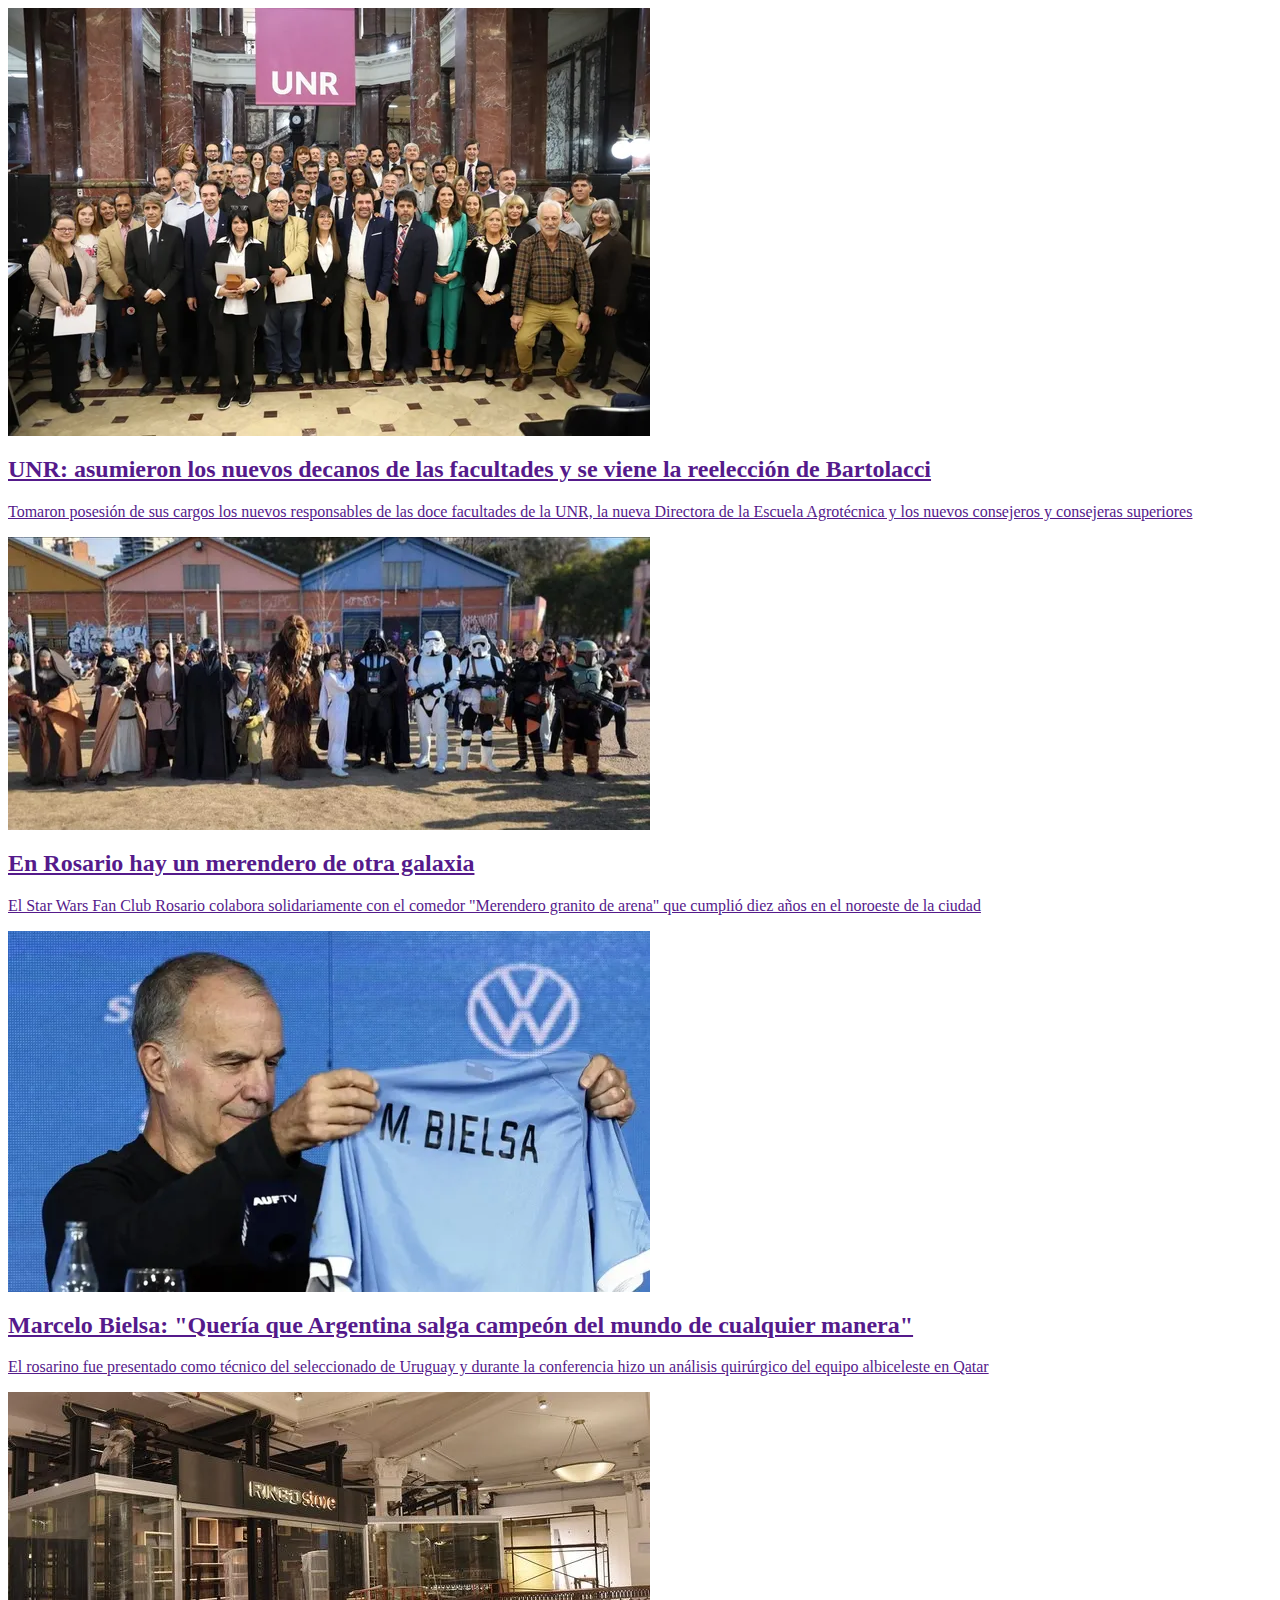
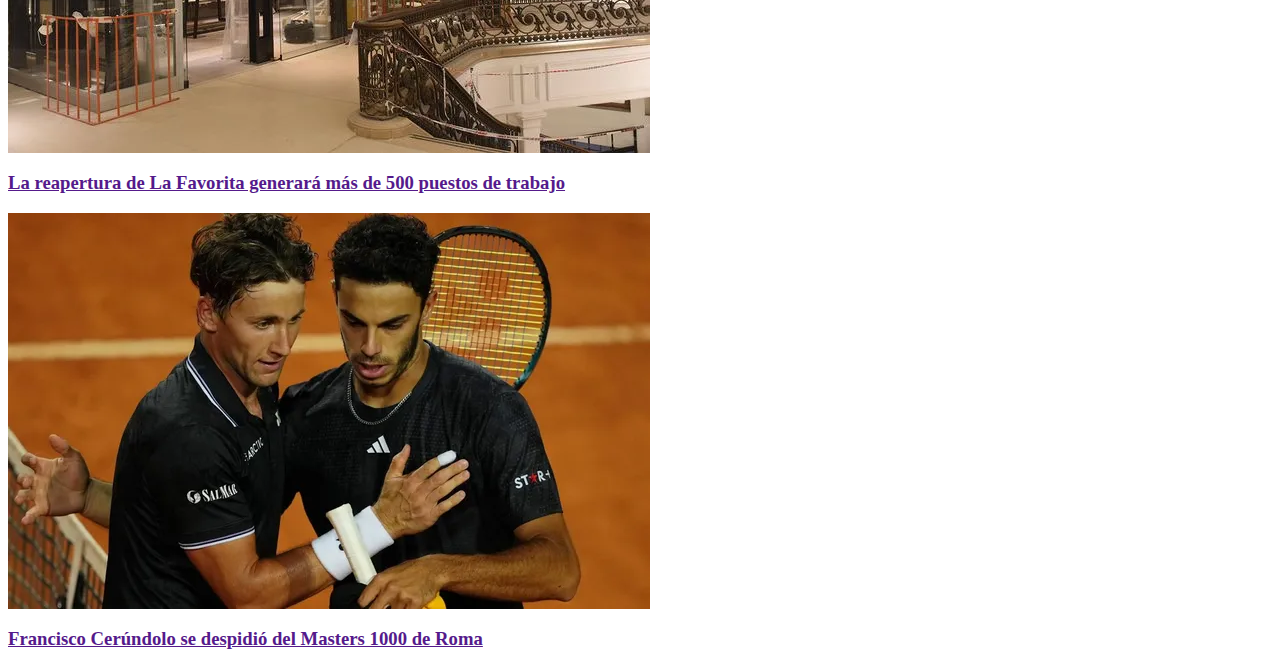
<file: aaa.html>
<body>
    <main>
        <div class="first-news">
            <a href="">
                <img src="/assets/unrjpg.webp" alt="">
                <h2>UNR: asumieron los nuevos decanos de las facultades y se viene la reelección de Bartolacci</h2>
                <p>Tomaron posesión de sus cargos los nuevos responsables de las doce facultades de la UNR, la nueva Directora de la Escuela Agrotécnica y los nuevos consejeros y consejeras superiores</p>
            </a>
        </div>
        <div class="second-news">
            <a href="">
                <img src="/assets/starwars.webp" alt="">
                <h2>En Rosario hay un merendero de otra galaxia</h2>
                <p>El Star Wars Fan Club Rosario colabora solidariamente con el comedor "Merendero granito de arena" que cumplió diez años en el noroeste de la ciudad</p>
            </a>
        </div>
        <div class="third-news">
            <a href="">
                <img src="/assets/bielsa.webp" alt="">
                <h2>Marcelo Bielsa: "Quería que Argentina salga campeón del mundo de cualquier manera"</h2>
                <p>El rosarino fue presentado como técnico del seleccionado de Uruguay y durante la conferencia hizo un análisis quirúrgico del equipo albiceleste en Qatar</p>
            </a>
        </div>
    </main>
    <aside>
        <div class="">
            <a href="">
                <img src="/assets/la-favorita-reformada.webp" alt="">
                <h3>La reapertura de La Favorita generará más de 500 puestos de trabajo</h3>
            </a>
            <a href="">
                <img src="/assets/cerundolo.webp" alt="">
                <h3>Francisco Cerúndolo se despidió del Masters 1000 de Roma</h3>
            </a>
        </div>
    </aside>
</body>
</file>
